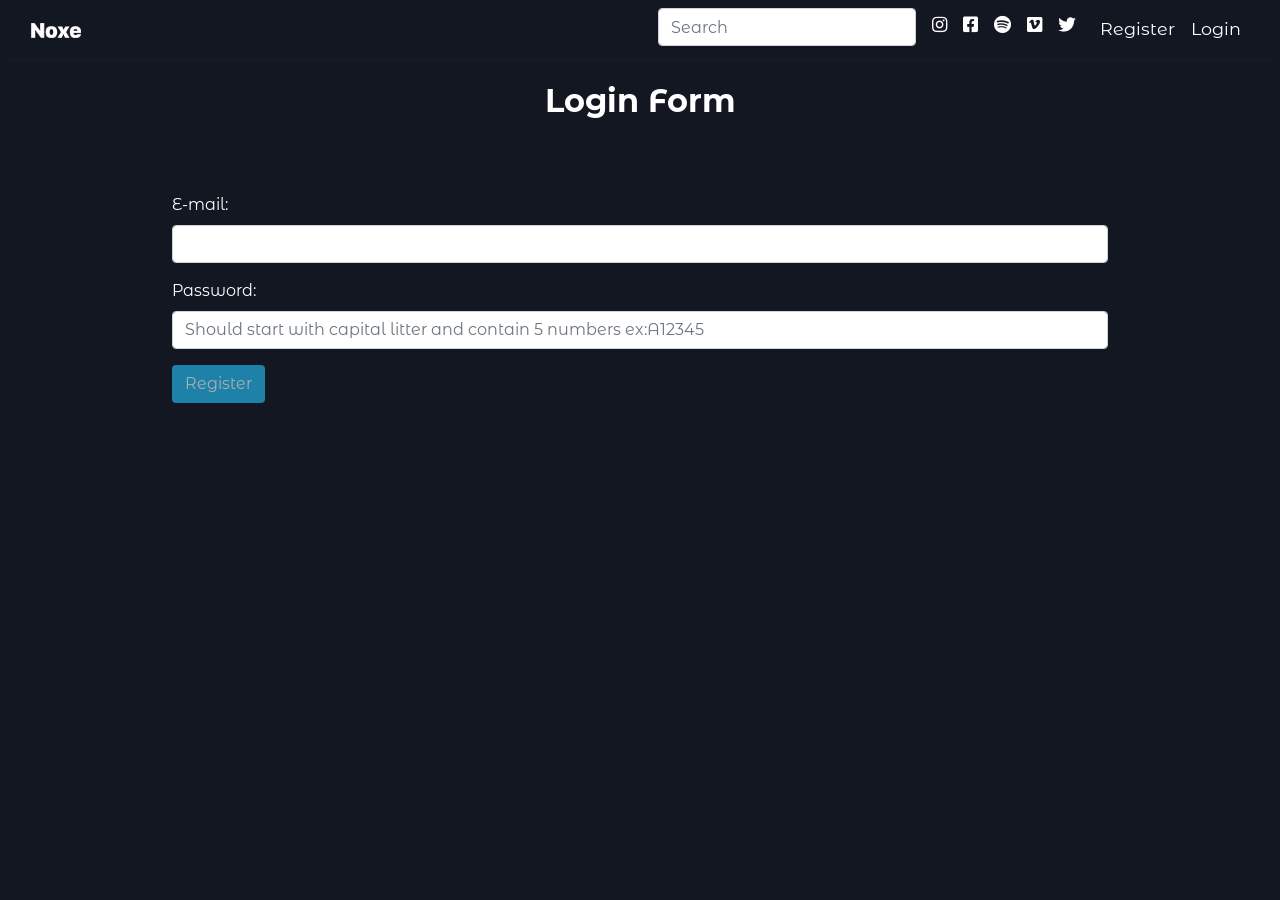
<file: index.html>
<!doctype html>
<html lang="en">
<head>
  <meta charset="utf-8">
  <title>MovieApp</title>
  <base href="./">
  <meta name="viewport" content="width=device-width, initial-scale=1">
  <link rel="icon" type="image/x-icon" href="favicon.ico">
<link rel="stylesheet" href="styles.c54b255eedd104ff5482.css"></head>
<body>
  <app-root></app-root>
<script src="runtime.7b63b9fd40098a2e8207.js" defer></script><script src="polyfills.94daefd414b8355106ab.js" defer></script><script src="scripts.0b3e94026a31aea0adbd.js" defer></script><script src="main.9b2d4da70ccdadda25de.js" defer></script></body>
</html>
</file>
